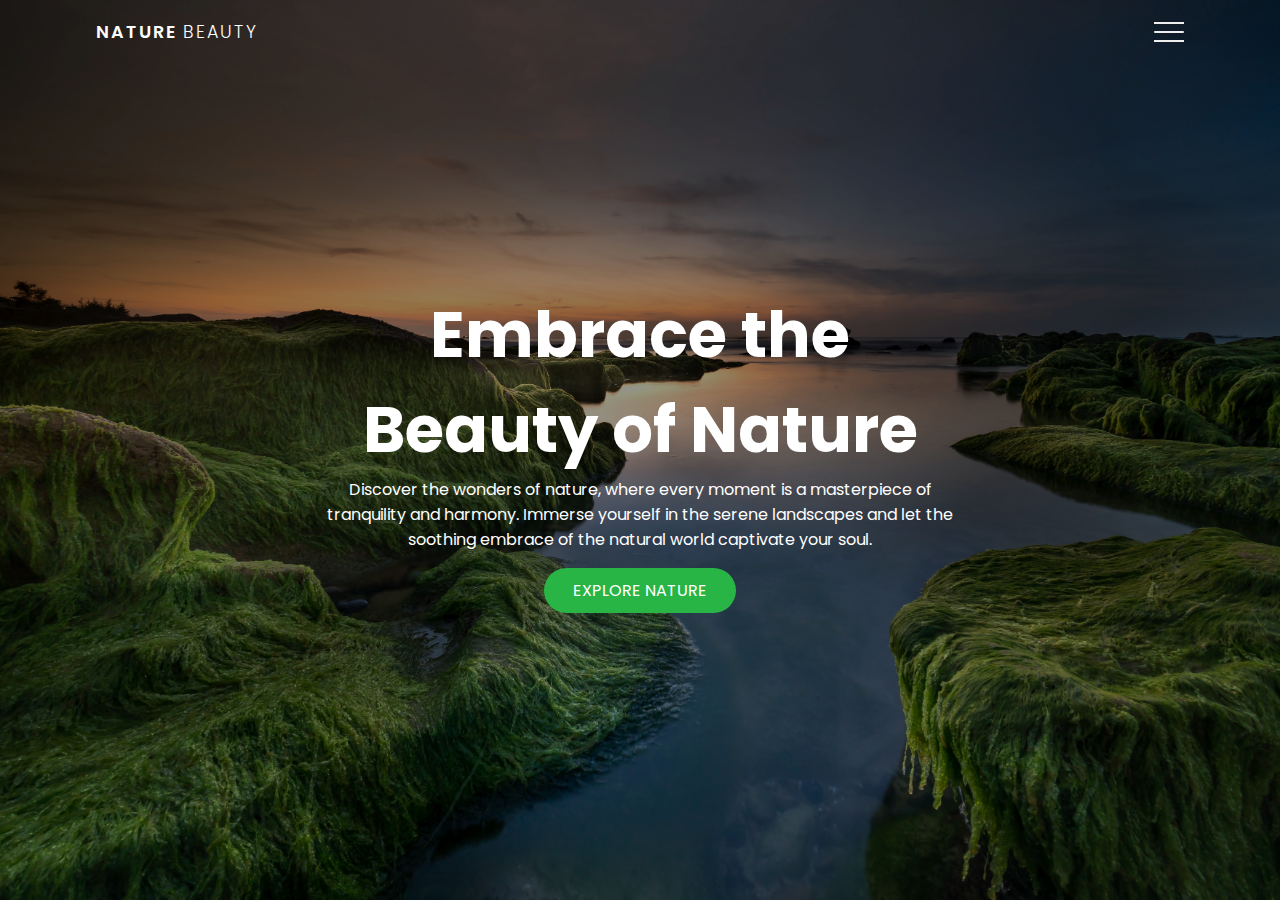
<file: 3D Navbar Animation/index.html>
<!DOCTYPE html>
<html lang="en">
<head>
    <meta charset="UTF-8">
    <meta name="viewport" content="width=device-width, initial-scale=1.0">
    <title>Animation</title>
    <link rel="stylesheet" href="styles.css">
</head>
<body>
    <div class="container">
        <div class="navbar">
            <div class="menu">
                <h3 class="logo">
                    Nature <span>Beauty</span>
                </h3>
                <div class="hamburger-menu">
                    <div class="bar"></div>
                </div>
            </div>
        </div>

        <div class="main-container">
            <div class="main">
                <header>
                    <div class="overlay">
                        <div class="inner">
                            <h2 class="title">Embrace the Beauty of Nature</h2>
                            <p>
                            Discover the wonders of nature, where every moment is a masterpiece of tranquility and harmony.
                            Immerse yourself in the serene landscapes and let the soothing embrace of the natural world captivate your soul.
                            </p>
                            <button class="btn">
                                Explore Nature
                            </button>
                        </div>
                    </div>
                </header>
            </div>
            <div class="shadow one"></div>
            <div class="shadow two"></div>
        </div>

        <div class="links">
            <ul>
                <li><a href="#" style="--i: 0.05s">Home</a></li>
                <li><a href="#" style="--i: 0.1s">Services</a></li>
                <li><a href="#" style="--i: 0.15s">About</a></li>
                <li><a href="#" style="--i: 0.2s">Contact</a></li>
            </ul>
        </div>
    </div>
</body>
<script src="app.js"></script>
</html>
</file>
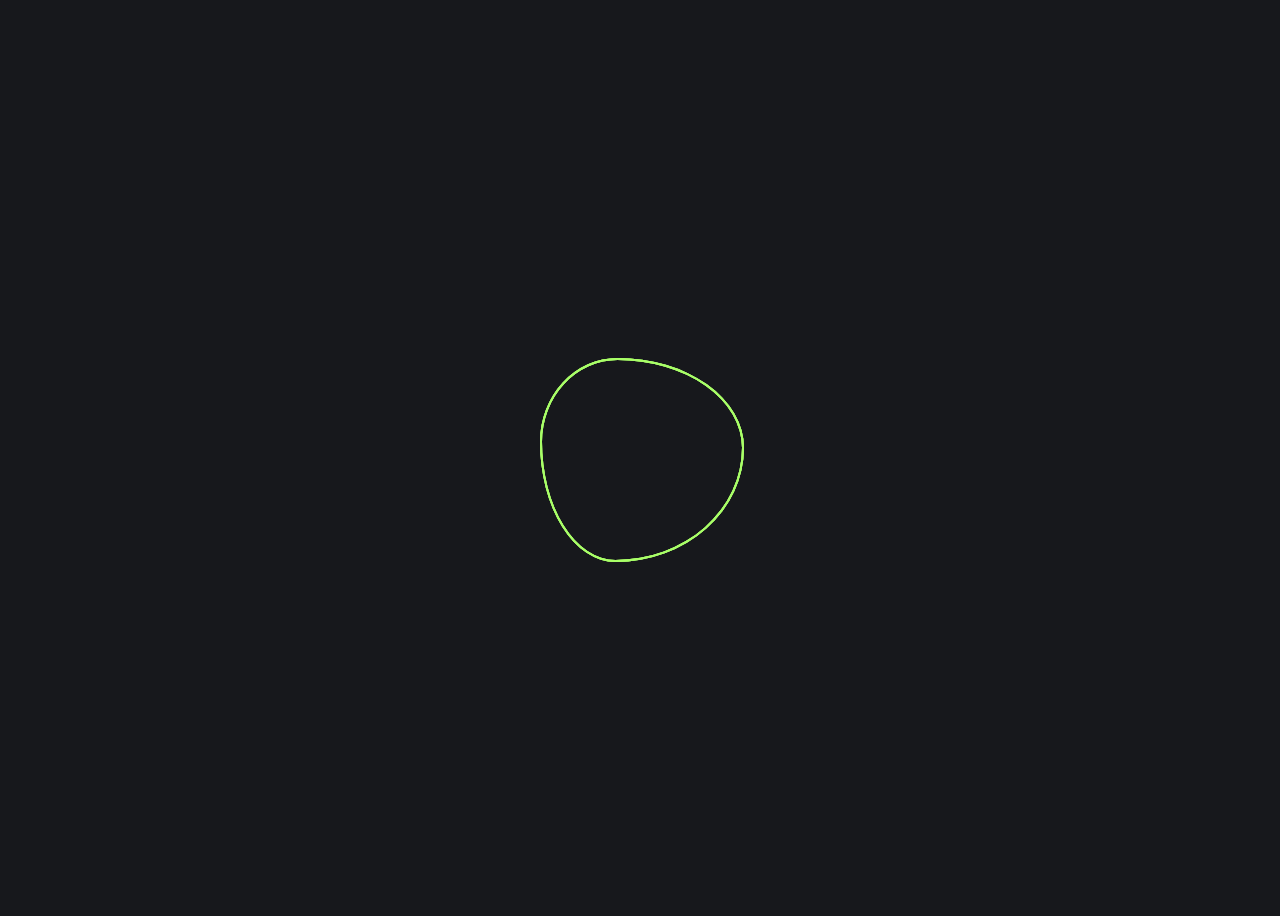
<file: Blob Effect Micro Interaction/index.html>
<!DOCTYPE html>
<html>

<head>
    <meta charset='utf-8'>
    <meta http-equiv='X-UA-Compatible' content='IE=edge'>
    <title>Blob Effect</title>
    <meta name='viewport' content='width=device-width, initial-scale=1'>
    <link rel='stylesheet' type='text/css' media='screen' href='style.css'>
</head>

<body>
    <div class="blob-effect">
        <span></span>
        <span></span>
        <span></span>
    </div>
</body>

</html>
</file>
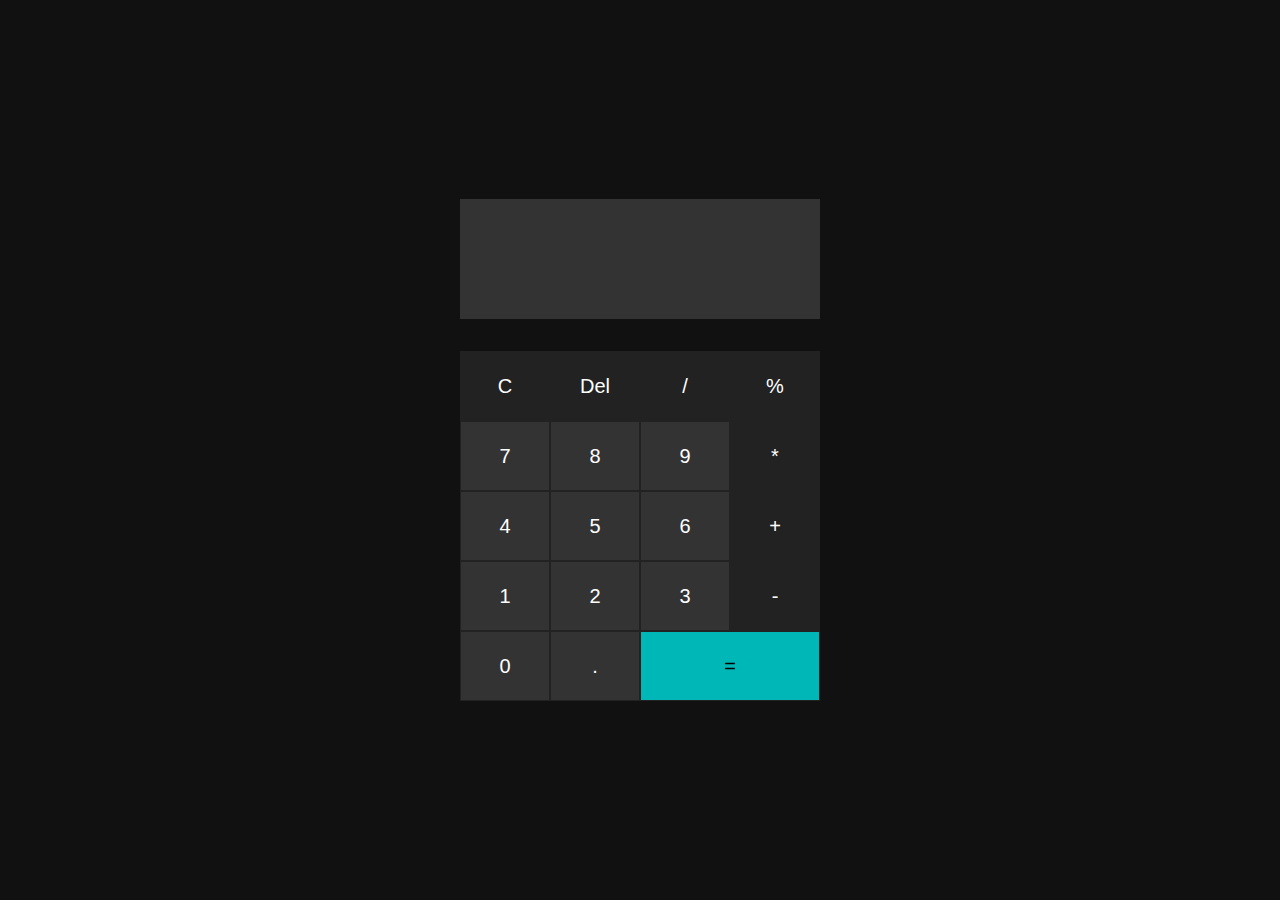
<file: Calculator/index.html>
<!DOCTYPE html>
<html lang="en">
<head>
    <meta charset="UTF-8">
    <meta name="viewport" content="width=device-width, initial-scale=1.0">
    <title>Document</title>
    <link rel="stylesheet" href="styles.css">
</head>
<body>
    <div class="calculator">
        <div class="display">
            <span id="operation"></span>
            <input type="text" id="displayInput">
        </div>
        <div class="container">
            <div>
                <input type="button" value="C" class="special">
                <input type="button" value="Del" class="special">
                <input type="button" value="/" class="special">
                <input type="button" value="%" class="special">
            </div>
            <div>
                <input type="button" value="7">
                <input type="button" value="8">
                <input type="button" value="9">
                <input type="button" value="*" class="special">
            </div>
            <div>
                <input type="button" value="4">
                <input type="button" value="5">
                <input type="button" value="6"/>
                <input type="button" value="+" class="special">
            </div>
            <div>
                <input type="button" value="1">
                <input type="button" value="2">
                <input type="button" value="3">
                <input type="button" value="-" class="special">
            </div>
            <div>
                <input type="button" value="0">
                <input type="button" value=".">
                <input type="button" value="=" id="equal">
            </div>
        </div>
    </div>
</body>
<script src="app.js"></script>
</html>
</file>
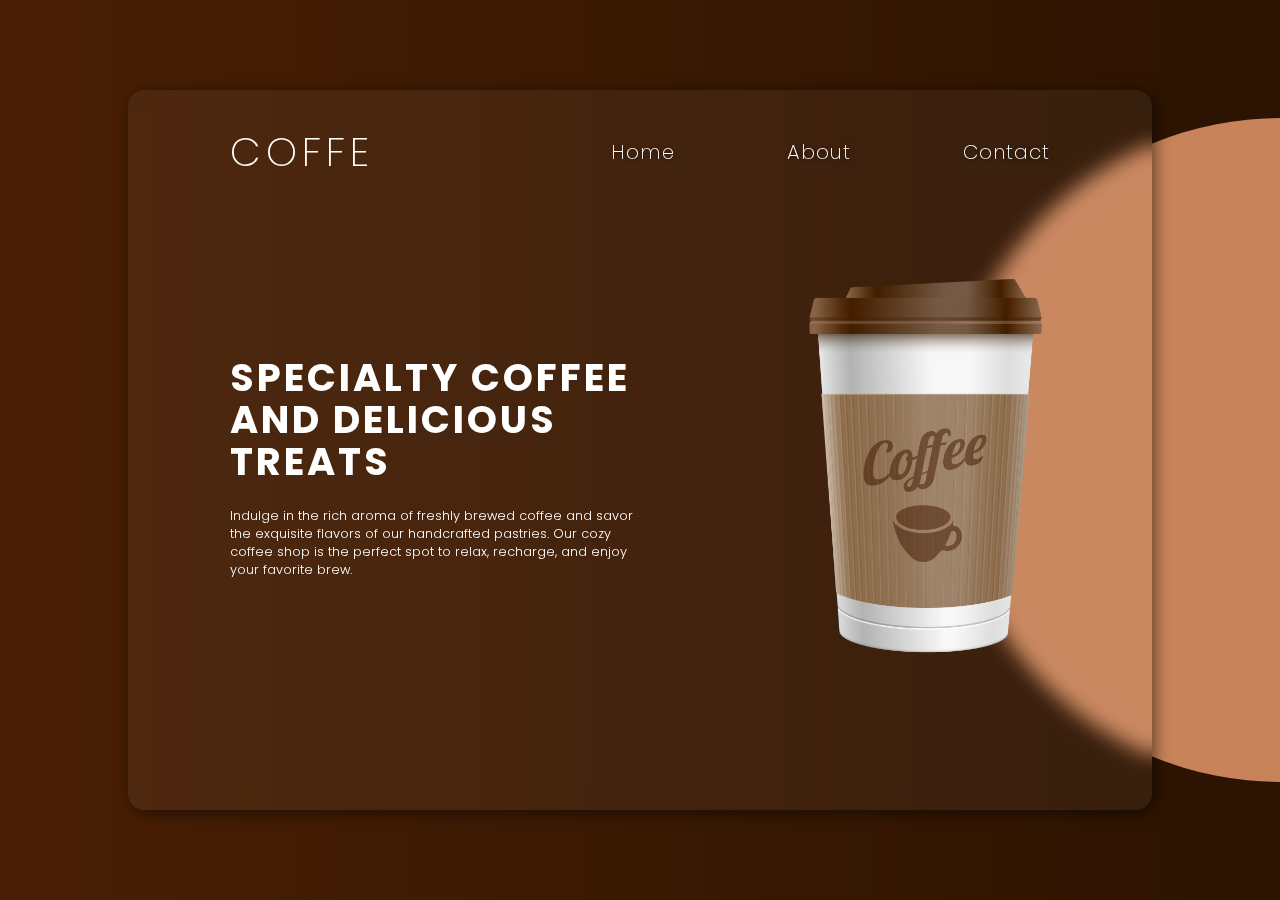
<file: coffe landing page/index.html>
<!DOCTYPE html>
<html lang="en">
<head>
    <meta charset="UTF-8">
    <meta http-equiv="X-UA-Compatible" content="IE=edge">
    <meta name="viewport" content="width=device-width, initial-scale=1.0">
    <title>Document</title>
    <link rel="stylesheet" href="styles.css">
</head>
<body>
    <div class="container">
        <nav>
            <a href="#" id="logo">Coffe</a>
            <ul>
                <li><a href="www.twitter.com/harbaouighaith">Home</a></li>
                <li><a href="#">About</a></li>
                <li><a href="#">Contact</a></li>
            </ul>
        </nav>
        <div class="content">
            <div class="text">
                <h1>Specialty Coffee <br> and Delicious Treats</h1>
                <p>Indulge in the rich aroma of freshly brewed coffee and savor the exquisite flavors of our handcrafted pastries. Our cozy coffee shop is the perfect spot to relax, recharge, and enjoy your favorite brew.</p>
            </div>
            <div class="image">
                <img src="img.png" alt="coffee and pastries">
            </div>
        </div>
    </div>
</body>
</html>
</file>
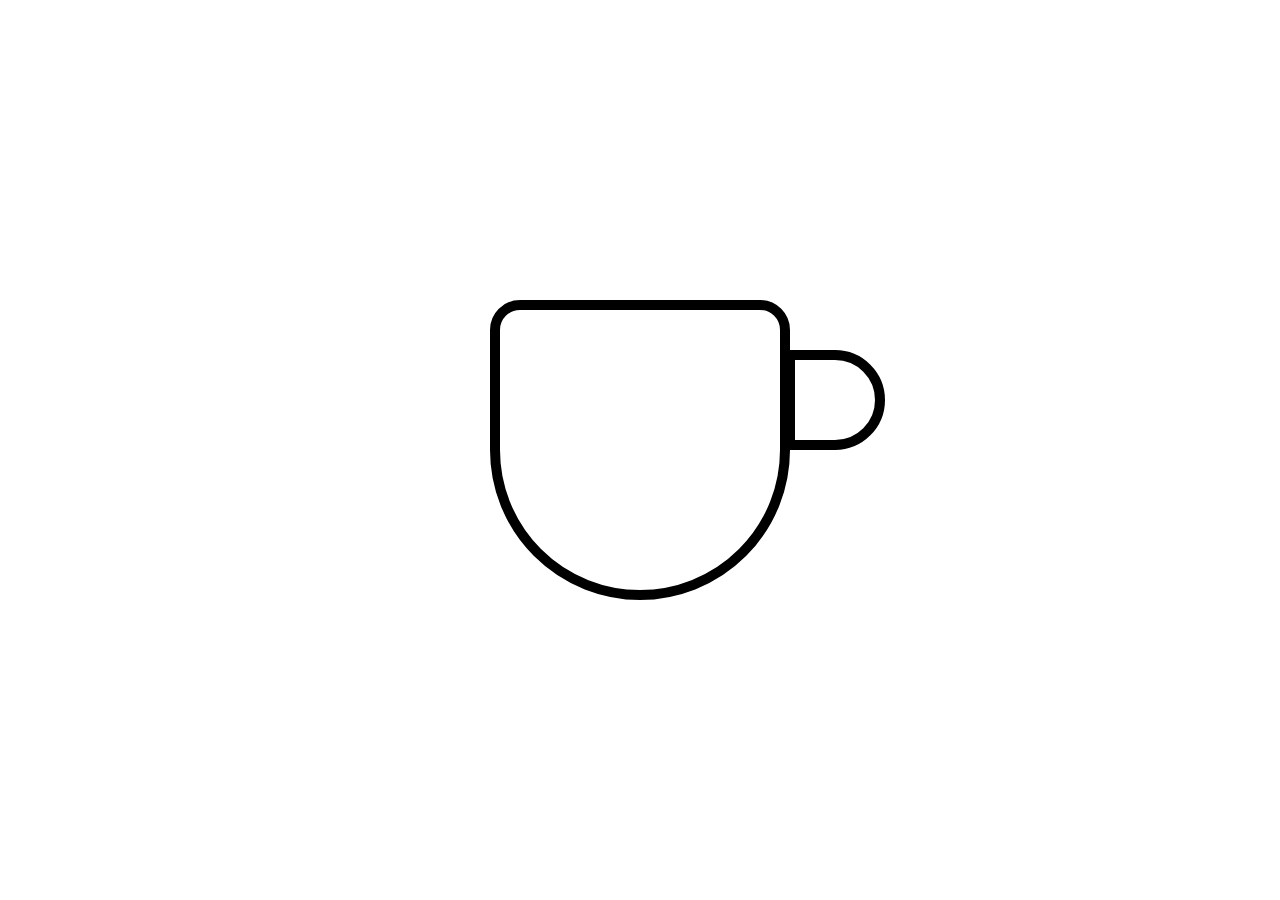
<file: Cup Animation/index.html>
<!DOCTYPE html>
<html lang="en">
<head>
    <meta charset="UTF-8">
    <meta name="viewport" content="width=device-width, initial-scale=1.0">
    <title>Document</title>
    <link rel="stylesheet" href="styles.css">
</head>
<body>
    <div class="container">
        <div id="cup"></div>
        <div id="handle"></div>        
      </div>
</body>
</html>
</file>
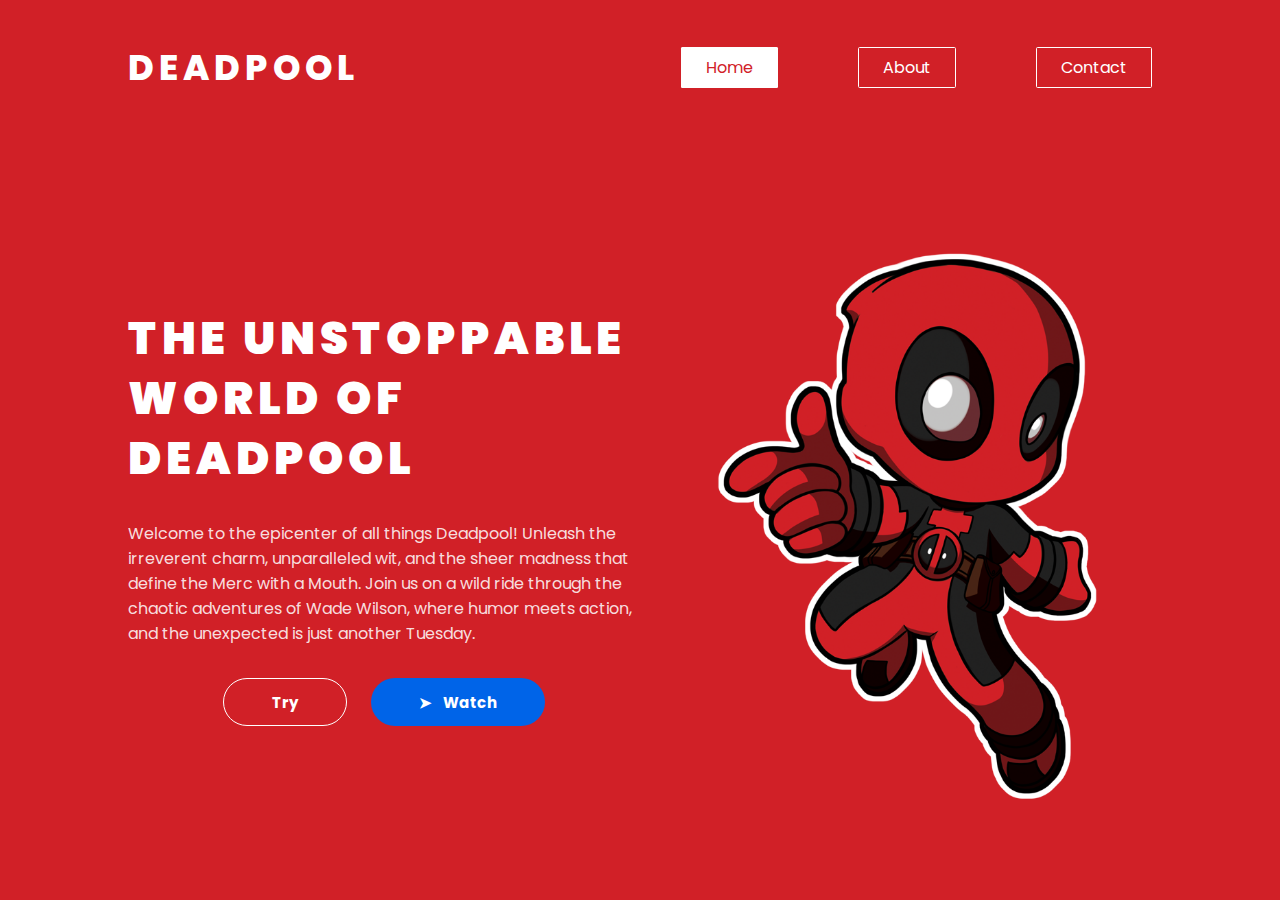
<file: DeadPool/index.html>
<!DOCTYPE html>
<html lang="en">
<head>
    <meta charset="UTF-8">
    <meta name="viewport" content="width=device-width, initial-scale=1.0">
    <title>DeadPool</title>
    <link rel="stylesheet" href="styles.css">
    <link rel="stylesheet" href="https://cdnjs.cloudflare.com/ajax/libs/font-awesome/6.5.1/css/all.min.css" integrity="sha512-DTOQO9RWCH3ppGqcWaEA1BIZOC6xxalwEsw9c2QQeAIftl+Vegovlnee1c9QX4TctnWMn13TZye+giMm8e2LwA==" crossorigin="anonymous" referrerpolicy="no-referrer" />
</head>
<body>
    <header>
        <nav>
            <h1>
                DeadPool
            </h1>
            <ul class="list">
                <li><a href="#">Home</a></li>
                <li><a href="#">About</a></li>
                <li><a href="#">Contact</a></li>
            </ul>
            <button id="btn">
                <i class="fa-solid fa-bars"></i>
            </button>
        </nav>
        <section>
            <div class="container">
                <h1>the Unstoppable World of Deadpool</h1>
                <p>
                    Welcome to the epicenter of all things Deadpool! Unleash the irreverent charm, unparalleled wit, and the sheer madness that define the Merc with a Mouth. Join us on a wild ride through the chaotic adventures of Wade Wilson, where humor meets action, and the unexpected is just another Tuesday.
                </p>
                <div class="buttons">
                    <button>Try</button>
                    <button>Watch</button>
                </div>
            </div>
            <img src="./deadpool.png" alt="">
        </section>
    </header>
</body>
<script>
    const btn= document.getElementById("btn")
    const list= document.querySelector(".list")

    btn.addEventListener("click", ()=>{
        list.classList.toggle("show")
    })
</script>
</html>
</file>
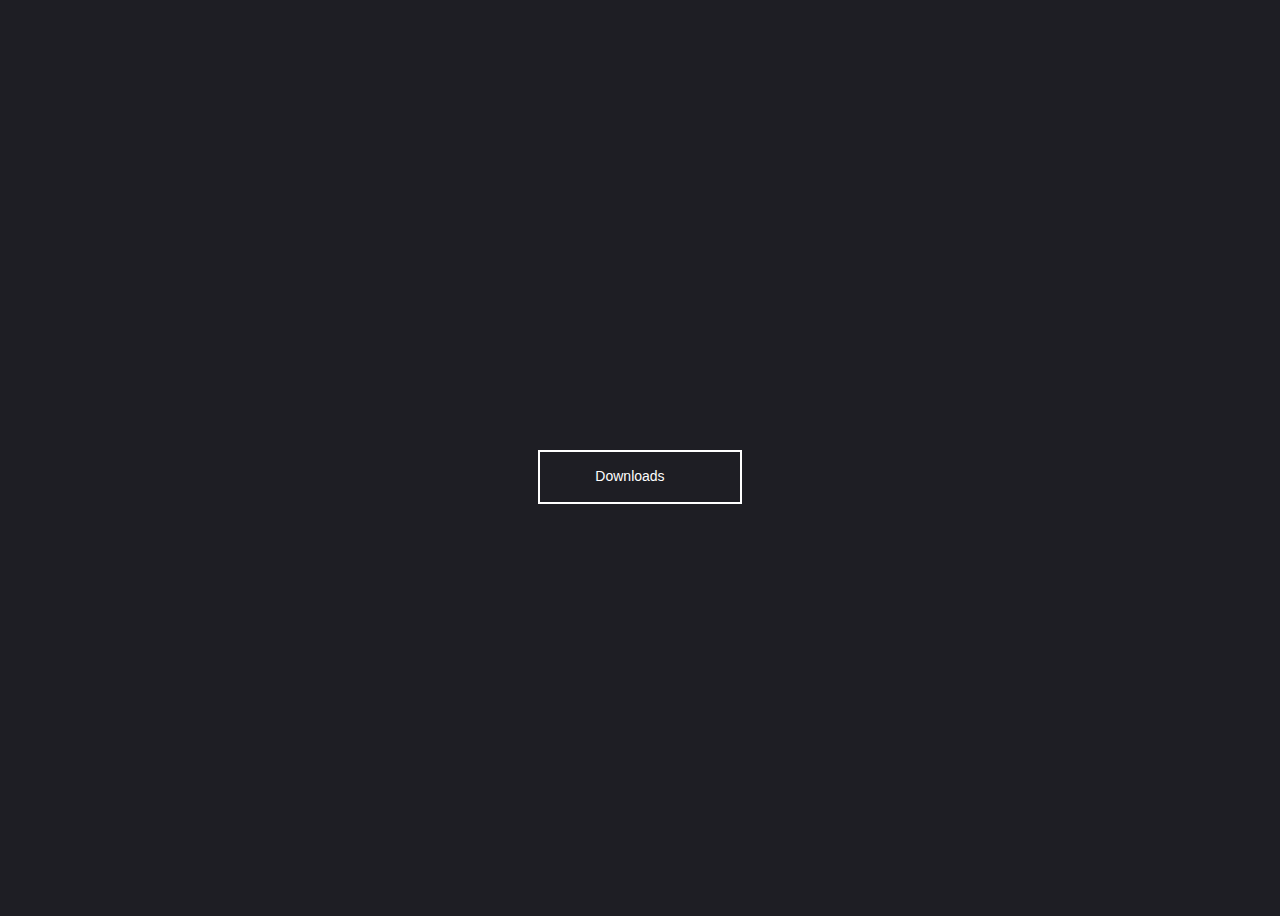
<file: Download Button MI/index.html>
<!DOCTYPE html>
<html>

<head>
    <meta charset='utf-8'>
    <meta http-equiv='X-UA-Compatible' content='IE=edge'>
    <title>Download Button</title>
    <meta name='viewport' content='width=device-width, initial-scale=1'>
    <link rel="stylesheet" href="http://code.ionicframework.com/ionicons/2.0.1/css/ionicons.min.css">
    <link rel='stylesheet' type='text/css' media='screen' href='style.css'>
</head>

<body>
    <div class='wrapper'>
        <input id='button' type='checkbox'>
        <label for='button'>
            <div class='button_inner'>
                <i class='button-icon ion-log-in'></i>
                <span class='button-text'>Downloads</span>
                <i class='tick ion-checkmark-round'></i>
            </div>
        </label>
    </div>
</body>

</html>
</file>
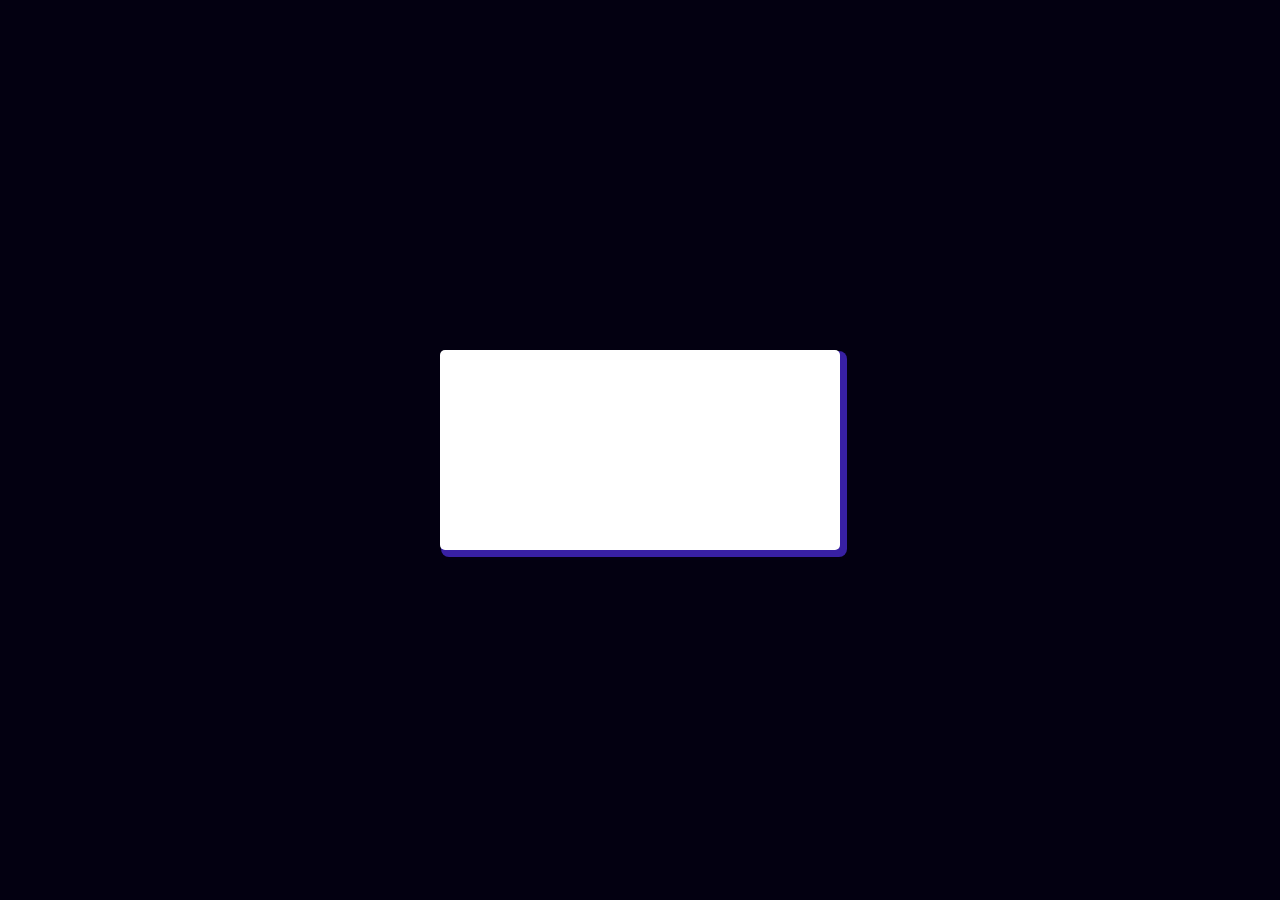
<file: Emoji Rating/index.html>
<!DOCTYPE html>
<html lang="en">
<head>
    <meta charset="UTF-8">
    <meta name="viewport" content="width=device-width, initial-scale=1.0">
    <title>Emoji Rating</title>
    <link rel="stylesheet" href="styles.css">
    <link rel="stylesheet" href="https://cdnjs.cloudflare.com/ajax/libs/font-awesome/6.5.1/css/all.min.css" integrity="sha512-DTOQO9RWCH3ppGqcWaEA1BIZOC6xxalwEsw9c2QQeAIftl+Vegovlnee1c9QX4TctnWMn13TZye+giMm8e2LwA==" crossorigin="anonymous" referrerpolicy="no-referrer" />
</head>
<body>
    <div class="feedback">
        <div class="emoji">
            <i class="fa-solid fa-face fa-face-angry fa-3x"></i>
            <i class="fa-solid fa-face fa-face-frown fa-3x"></i>
            <i class="fa-solid fa-face fa-face-meh fa-3x"></i>
            <i class="fa-solid fa-face fa-face-smile fa-3x"></i>
            <i class="fa-solid fa-face fa-face-laugh fa-3x"></i>
            
        </div>
        <div class="rating">
            <i class="fa-solid fa-star fa-2x"></i>
            <i class="fa-solid fa-star fa-2x"></i>
            <i class="fa-solid fa-star fa-2x"></i>
            <i class="fa-solid fa-star fa-2x"></i>
            <i class="fa-solid fa-star fa-2x"></i>
        </div>
    </div>

    <script src="app.js"></script>
</body>
</html>
</file>
<file: 3D Navbar Animation/styles.css>
@import url('https://fonts.googleapis.com/css2?family=Poppins:ital,wght@0,400;0,500;0,600;0,700;0,800;0,900;1,100;1,200;1,300&display=swap');


*{
    padding: 0;
    margin: 0;
    box-sizing: border-box;
    font-family: "Poppins", sans-serif;
}


.container{
    min-height: 100vh;
    width: 100%;

    background-color: #217c24;
    background-image: linear-gradient(62deg, #217c24 22%, #0b4e0c 100%);

    overflow-x: hidden;
    transform-style: preserve-3d;
}

.navbar{
    position: fixed;
    top: 0;
    left: 0;
    width: 100%;
    z-index: 10;
    height: 3rem;
}

.menu{
    max-width: 72rem;
    width: 100%;
    margin: 0 auto;
    padding: 0 2rem;

    display: flex;
    justify-content: space-between;
    align-items: center;
    color: #fff;

    /* border: 1px solid white; */
}

.logo{
    font-size: 1.1rem;
    font-weight: 600;
    text-transform: uppercase;
    letter-spacing: 2px;
    line-height: 4rem;
}

.logo span{
    font-weight: 300;
}

.hamburger-menu{
    height: 4rem;
    width: 3rem;
    cursor: pointer;

    display: flex;
    align-items: center;
    justify-content: flex-end;

}

.bar{
    width: 1.9rem;
    height: 1.5px;

    border-radius: 2px;
    background-color: #eee;
    transition: .5s ;
    position: relative;
}

.bar::before, .bar::after{
    content: "";

    position: absolute;
    width: inherit;
    height: inherit;
    background: #eee;
    transition: .5s;
}

.bar::before{
    transform: translateY(-9px);
}

.bar::after{
    transform: translateY(9px);
}

.container.active .bar{
    transform: rotate(360deg);
    background-color: transparent;
}

.main{
    position: relative;

    width: 100%;
    left: 0;
    z-index: 5;
    overflow: hidden;
    transform-origin: left;
    transition: .5s;
}

header{
    min-height: 100vh;
    width: 100%;
    background: url("./bg.jpg") no-repeat top center / cover;
    position: relative;
}

.overlay{
    position: absolute;
    width: 100%;
    height: 100%;
    top: 0;
    left: 0;
    background: #0000006b;

    display: flex;
    justify-content: center;
    align-items: center;
}

.inner{
    max-width: 45rem;
    text-align: center;
    color: #fff;

    padding: 0 2rem;
}

.title{
    font-size: 4rem;
}

.btn{
    margin-top: 1rem;
    padding: .6rem 1.8rem;
    background-color: #29b546;
    border: none;outline: none;
    border-radius: 25px;

    color: #fff;
    text-transform: uppercase;
    cursor: pointer;
    text-decoration: none;
    font-size: 1rem;
}

.container.active .bar::before{
    transform: translateY(0) rotate(45deg);
}
.container.active .bar::after{
    transform: translateY(0) rotate(-45deg);
}

.container.active .main{
    cursor: pointer;
    transform: perspective(1300px) rotateY(20deg) translateZ(310px) scale(.5);
}

.links{
    position: absolute;
    width: 30%;
    right: 0;
    top: 0;
    height: 100vh;

    z-index: 2;
    display: flex;
    justify-content: center;
    align-items: center;
}

ul{
    list-style: none;
}

.links a{
    text-decoration: none;
    color: #eee;

    padding: .7rem 0;

    display: inline-block;
    font-size: 1rem;
    font-weight: 300;
    text-transform: uppercase;

    letter-spacing: 1px;
    transition: .3s;
    transform: translateY(10px);

    animation: hide .5s forwards ease;
}

.links a:hover{
    transform: scale(1.05);
}

.container.active .links a{
    animation: appear .5s forwards ease var(--i);
}

@keyframes appear{
    from{
        opacity: 0;
        transform: translateY(10px);
    }to{
        opacity: 1;
        transform: translateY(0px);
    }
}

@keyframes hide{
    from{
        opacity: 1;
        transform: translateY(0px);
    }
    to{
        opacity: 0;
        transform: translateY(10px);
    }
}

.shadow{
    position: absolute;
    width: 100%;
    height: 100vh;
    top: 0;
    left: 0;
    background: black;
    transform-style: preserve-3d;
    transform-origin: left;
    transition: .5s;
    z-index: -1;

    border: 2px solid black;
}

.shadow.one{
    z-index: -1;
    opacity: 0.15;
}

.shadow.two{
    z-index: -2;
    opacity: .1;
}

.container.active .shadow.one{
    transform: perspective(1300px)
                rotateY(20deg)
                translateZ(215px)
                scale(.5);
}

.container.active .shadow.two{
    transform: perspective(1300px)
                rotateY(20deg)
                translateZ(120px)
                scale(.5);
}

.container.active .main:hover + .shadow.one{
    transform: perspective(1300px)
                rotateY(20deg)
                translateZ(230px)
                scale(.5);
}
.container.active .main:hover + .shadow.two{
    transform: perspective(1300px)
                rotateY(20deg)
                translateZ(230px)
                scale(.5);
}

.container.active .main:hover{
    transform: perspective(1300px)
                rotateY(20deg)
                translateZ(340px)
                scale(.5)
    ;
}
</file>
<file: Blob Effect Micro Interaction/style.css>
body {
    background: #17181c;
    display: grid;
    place-items: center;
    height: 100vh;
  }
  
  .blob-effect {
    position: relative;
    width: 200px;
    height: 200px;
    display: grid;
    place-items: center;
  }
  
  .blob-effect span:nth-child(1) {
    position: absolute;
    top: 0px;
    left: 0px;
    width: 100%;
    height: 100%;
    border: 2px solid #a9ff68;
    border-radius: 38% 62% 63% 37% / 41% 44% 56% 59%;
    transition: 0.5s;
    animation: rotate-blob 5s linear infinite;
  }
  
  .blob-effect:hover span:nth-child(1) {
    background: #d76bb1;
    border: none;
  }
  
  .blob-effect span:nth-child(2) {
    position: absolute;
    top: 0px;
    left: 0px;
    width: 100%;
    height: 100%;
    border: 2px solid #a9ff68;
    border-radius: 38% 62% 63% 37% / 41% 44% 56% 59%;
    transition: 0.5s;
    animation: rotate-blob 4s linear infinite;
  }
  
  .blob-effect:hover span:nth-child(2) {
    background: #f192d0;
    border: none;
  }
  
  .blob-effect span:nth-child(3) {
    position: absolute;
    top: 0px;
    left: 0px;
    width: 100%;
    height: 100%;
    border: 2px solid #a9ff68;
    border-radius: 38% 62% 63% 37% / 41% 44% 56% 59%;
    transition: 0.5s;
    animation: rotate-blob2 10s linear infinite;
  }
  
  .blob-effect:hover span:nth-child(3) {
    background: #f06ec294;
    border: none;
  }
  
  @keyframes rotate-blob {
    0% {
      transform: rotate(0deg);
    }
  
    100% {
      transform: rotate(360deg);
    }
  }
  
  @keyframes rotate-blob2 {
    0% {
      transform: rotate(360deg);
    }
  
    100% {
      transform: rotate(0deg);
    }
  }
</file>
<file: Calculator/styles.css>
*{
    margin: 0;
    padding: 0;
    box-sizing: border-box;
}

body{
    height: 100vh;
    background: #111;
    color: white;

    display: flex;
    justify-content: center;
    align-items: center;
}

.display{
    height: 120px;
    width: calc(90px * 4);
    margin-bottom: 2rem;
    padding: 0 1rem;
    background: #333;
    
    position: relative;
}

#operation{
    position: absolute;
    right: 1rem;
    top: 1rem;
    
    font-size: 17px;
    color: #a4a4a4;
}

.display input{
    all: unset;
    width: 100%;
    height: 100%;

    /* margin-top: ; */

    text-align: right;
    font-size: 35px;
}

.container div{
    display: flex;
}

input[type="button"]{
    width: 90px;
    height: 70px;
    background: #333;
    color: white;

    border: none;outline: none;
    border: 1px solid #222;
    cursor: pointer;

    font-size: 20px;
}

input[type="button"]:hover{
    background: white;
    color: black;
}

#equal{
    width: 180px;
    background: rgb(0, 183, 183);
    color: black;
}

.special{
    background: #222 !important;
}

.special:hover{
    background: rgb(255, 111, 0) !important;
}
</file>
<file: coffe landing page/styles.css>
@import url('https://fonts.googleapis.com/css2?family=Poppins:ital,wght@0,100;0,200;0,300;0,400;0,500;0,600;0,700;0,800;0,900;1,100;1,200;1,300;1,400;1,500;1,600;1,700;1,800;1,900&display=swap');


:root{
    --coffe : #C8835A;
}

*{
    margin: 0;
    padding: 0;
    box-sizing: border-box;
    font-family: "Poppins", sans-serif;
}

body{
    background: linear-gradient(to left,#2b1301
    , #491f04
    );
    display: flex;
    height: 100vh;
}

body::after{
    content: '';
    position: absolute;
    inset: 0;
    background: var(--coffe);
    clip-path: circle(30% at right);

    z-index: -1;
}

.container{
    width: 80%;
    min-height: 80%;
    margin: auto;
    padding: 1rem 0;
    color: white;

    background: rgba(255, 255, 255, 0.046);
    border-radius: 1rem;
    backdrop-filter: blur(10px);
    box-shadow: 3px 3px 15px rgba(0, 0, 0, .5);

}

nav{
    display: flex;
    align-items: center;
    justify-content: space-between;
    width: 80%;
    margin: auto;
    padding: 1rem 0;
}

#logo{
    font-size: 40px;
    text-transform: uppercase;
    text-decoration: none;
    color: white;
    font-weight: 200;

    letter-spacing: 5px;
    transition: all .2s ease-in;
}

#logo:hover{
    letter-spacing: 12px;
    color: var(--coffe);
}

nav ul{
    list-style: none;
    display: flex;
    justify-content: end;
    flex: 1;
    gap: 7rem;
}

nav ul li a{
    all: unset;
    font-weight: 200;
    font-size: 20px;
    letter-spacing: 1px;

    text-shadow: 1px 1px 4px rgba(0, 0, 0, 0.543);
    cursor: pointer;
    
    transition:  .3s ease-in;
    position: relative;
}

nav ul li a:hover{
    color: var(--coffe);
}

nav ul li a::after{
    content: '';
    position: absolute;
    bottom: -2px;
    left: 0%;
    width: 0%;
    height: 2px;

    background: var(--coffe);
    border-radius: 1rem;

    transition: .2s ease-in;
}

nav ul li a:hover::after{
    width: 100%;
}

.content{
    display: flex;
    justify-content: space-between;
    gap: 1rem;

    width: 80%;
    margin: auto;

    align-items: center;
    min-height: 60vh;
}

.content .text{
    width: 50%;
}

.content .text h1{
    font-size: 3vw;
    text-transform: uppercase;
    letter-spacing: 3px;
    color: white;
    line-height: 110%;
    margin-bottom: 1.5rem;
}

.content .text p{
    font-weight: 300;
    font-size: 1vw;
}

.content img{
    width: 250px;
}


@media only screen and (max-width: 850px){ 
    nav, .content, .text{
        width: 90% !important;
    }
    nav #logo{
        font-size: 23px;
    }
    nav ul{
        gap: 2rem;
    } 
    .content{
        flex-direction: column-reverse;
        justify-content: center;
        text-align: center;
        width: 100%;
        margin-bottom: 1rem;
    }
    .content h1{
        font-size: 40px !important;
    }
    .content p{
        font-size: 16px !important;
        text-align: center;
    }

    .content img{
        width: 150px;
    }
}

@media only screen and (max-width: 550px){  
    nav ul{
        gap: 1.5rem;
    }
    nav ul a{
        font-size: 14px !important;
    }
    .content h1{
        font-size: 30px !important;
    }
    .content p{
        font-size: 14px !important;
    }
    .content img{
        width: 100px;
    }
 
}
</file>
<file: Cup Animation/styles.css>
*{
    margin: 0;
    padding: 0;
    box-sizing: border-box;
}

body{
    min-height: 100vh;
    display: flex;
    justify-content: center;
    align-items: center;
}

.container{
    width: 300px;
    height: 300px;
    position: relative;
}

#cup{
    width: 100%;
    height: 100%;
    border-radius: 10% 10% 50% 50%;
    border: 10px solid black;
    position: relative;
    overflow: hidden;
}

#handle{
    width: 100px;
    height: 100px;
    border: 10px solid black;

    position: absolute;
    right: -95px;
    bottom: 50%;

    border-radius: 0% 50% 50% 0%;
}



#cup::after{
    content: '';
    position: absolute;
    width: 200%;
    height: 200%;
    left: -50%;
    top: 100%;

    background: rgb(97, 24, 150);
    background-position: 300% 0%;
    z-index: -1;
    border-radius: 40% / 60% 60% 60% 60%;

    animation: move 4s ease-in infinite;
    animation-delay: .5s;
}

@keyframes move {
    0%, 100%{
        top : 100%;
    }
    50%{
        top: -100%;
        transform: rotate(360deg);
    }
}
</file>
<file: DeadPool/styles.css>
@import url('https://fonts.googleapis.com/css2?family=Poppins:wght@100;200;300;400;500;600;700;800;900&display=swap');


*{
    margin: 0;
    padding: 0;
    box-sizing: border-box;
    font-family: "Poppins", sans-serif;
}

body, html, :root{
    height: 100%;
}

body{
    background: #D12027;
    color: white;
}

header nav{
    height: 15vh;
    width: 80%;
    margin: 0 auto;

    display: flex;
    justify-content: space-between;
    align-items: center;
}

header h1{
    font-size: 35px;
    font-weight: 800;
    text-transform: uppercase;
    letter-spacing: 5px;
}

header ul{
    display: flex;
    gap: 5rem;
    list-style: none;
}

header a{
    text-decoration: none;
    color: white;

    border: 1px solid white;
    padding: .5rem 1.5rem;
    border-radius: .1rem;
    transition: .1s ease-in;
}

header ul li:nth-child(1) a{
    background: white;
    color: #D12027;
}

header a:hover{
    background: white;   
    color: #D12027;
}

section{
    min-height: 85vh;
    width: 80%;
    margin: 0 auto;

    display: flex;
    justify-content: space-between;
    align-items: center;
}

section .container{
    width: 50%;

    display: flex;
    flex-direction: column;
    gap: 2rem;
}

.container h1{
    font-size: 45px;
    line-height: 60px;

    text-transform: uppercase;
    font-weight: 900;
}

.container p{
    color: #ffffffdc;
}

section img{
    width: 450px;
    min-width: 300px;
}

.buttons{
    display: flex;
    gap: 1.5rem;
    justify-content: center;
    /* width: 100%; */
}

.buttons button{
    padding: .7rem 3rem;
    border-radius: 5rem;

    border: none;outline: none;

    font-size: 15px;
    font-weight: 700;

    background: transparent;
    color: white;
    border: 1px solid white;

    cursor: pointer;
    transition: .2s ease-in-out;
}

.buttons button + button{
    background: #0064E8;
    border: none;
}

.buttons button + button::before{
    content: '\27A4';
    margin-right: .7rem;
}

.buttons button:hover{
    transform: scale(1.1)
}

#btn{
    all: unset;
    font-size: 25px;
    cursor: pointer;
    transition: .1s ease-in-out;

    display: none;
}

#btn:hover{
    transform: scale(1.2);
}

@media screen and (max-width: 950px){
    #btn{
        display: block;
    }
    header ul{
        position: absolute;
        top: 6rem;
        right: 4rem;
        
        width: 300px;
        height: 400px;  
        border-top-right-radius: 1rem;
        border-bottom-left-radius: 1rem;  

        background: rgba(0, 0, 0, 0.549);
        backdrop-filter: blur(5px);

        flex-direction: column;
        justify-content: center;
        align-items: center;

        display: none;
    }

    header ul.show{
        display: flex;
    }

    .container h1{
        font-size: 5vw;
        line-height: 50px;
    }

    section p{
        font-size: 14px;
    }

    section img{
        width: 300px;
        min-width: 200px;
    }
}

@media screen and (max-width: 600px){
    header ul{
        width: 90%;
        right: 1.5rem;
    }

    section{
        flex-direction: column-reverse;
        width: 100%;
        padding: 2rem 0;
    }

    section .container{
        width: 90%;
        text-align: center;
    }

    section img{
        min-width: 100px;
        width: 200px;
    }

    .container h1{
        font-size: 30px;
        line-height: 40px;
    }
}
</file>
<file: Download Button MI/style.css>
body {
    width: 100vw;
    height: 100vh;
    display: grid;
    background: #1e1e24;
    place-items: center;
    font-family: sans-serif;
}

input {
    display: none;
}

.button_inner {
    position: absolute;
    width: 200px;
    height: 50px;
    left: 0;
    right: 0;
    top: 50%;
    margin: auto;
    box-shadow: 0px 0px 0px 0px rgba(0, 0, 0, 0.04);
    font-size: 14px;
    cursor: pointer;
    border: 2px solid #ffffff;
    color: white;
    text-align: center;
    transition: all 0.3s, box-shadow 0.2s, transform 0.2s 0.2s;
}

.button_inner .button-text {
    position: relative;
    top: 6px;
    opacity: 1;
    left: -10px;
    transition: left 0.4s 0.1s;
}

.button_inner .button-icon {
    position: relative;
    left: -19px;
    top: 20px;
    color: #00c4ff;
    font-size: 25px;
    opacity: 0;
    transition: left 0.3s 0s, top 0.3s 0s, opacity 0.3s 0s;
}

.tick {
    position: absolute;
    left: 0;
    right: 0;
    transform: scale(0);
    margin: auto;
}

input:checked+label .button_inner {
    background: transparent;
    transform: rotate(90deg);
    width: 100px;
    border-radius: 100px;
    box-shadow: 0px 0px 0px 440px rgba(0, 0, 0, 0);
    animation: finalbox 0.4s 4.42s cubic-bezier(0.39, 2.01, 0.27, 0.75) forwards;
}

input:checked+label .button_inner .button-text {
    opacity: 0;
    top: 20px;
}

input:checked+label .button-icon {
    left: 14px;
    opacity: 1;
    top: 11px;
    animation: down 1s 0.25s infinite, final 0.2s 4s forwards;
}

input:checked+label .tick {
    position: absolute;
    left: 2px;
    right: 0;
    transform: scale(0) rotate(-90deg);
    color: #00c1fc;
    top: 11px;
    margin: auto;
    font-size: 22px;
    animation: tick 0.3s 4.7s forwards;
}

.button_inner:hover {
    color: #2c3940;
    background: white;
    box-shadow: 0px 17px 18px -14px rgba(0, 0, 0, 0.08);
}

.button_inner:hover .button-text {
    left: 0;
    transition: left 0.4s;
}

.button_inner:hover .button-icon {
    top: 12px;
    opacity: 1;
    transition: left 0.3s 0s, top 0.3s 0.1s, opacity 0.3s 0.1s;
}

@keyframes down {
    from {
        left: 10px;
    }

    to {
        left: 57px;
    }
}

@keyframes finalbox {
    to {
        width: 50px;
    }
}

@keyframes tick {
    to {
        transform: scale(1) rotate(-90deg);
    }
}

@keyframes final {
    from {
        opacity: 1;
    }

    to {
        opacity: 0;
    }
}
</file>
<file: Emoji Rating/styles.css>
*{
    margin: 0;
    padding: 0;
    box-sizing: border-box;
}

body{
    height: 100vh;

    display: flex;
    justify-content: center;
    align-items: center;

    background: #030011;
}

.feedback{
    background: #fff;
    width: 400px;
    height: 200px;

    box-shadow: 4px 4px 0px 3px #3820a3;
    border-radius: 5px;

    position: relative;
}

.emoji{
    width: 48px;
    height: 48px;
    border-radius: 50%;

    position: absolute;
    left: 50%;
    top: 20%;

    transform: translate(-50%);

    display: flex;
    overflow: hidden;
}

.emoji i{ 
    transform: translateX(0);
    transition: .2s ;
}

.rating{
    position: absolute;
    left: 50%;
    transform: translateX(-50%);
    bottom: 20%;
    cursor: pointer;
}

.rating i{
    color: #030011;
}

.rating i.active{
    color: #3820a3;
}
</file>
